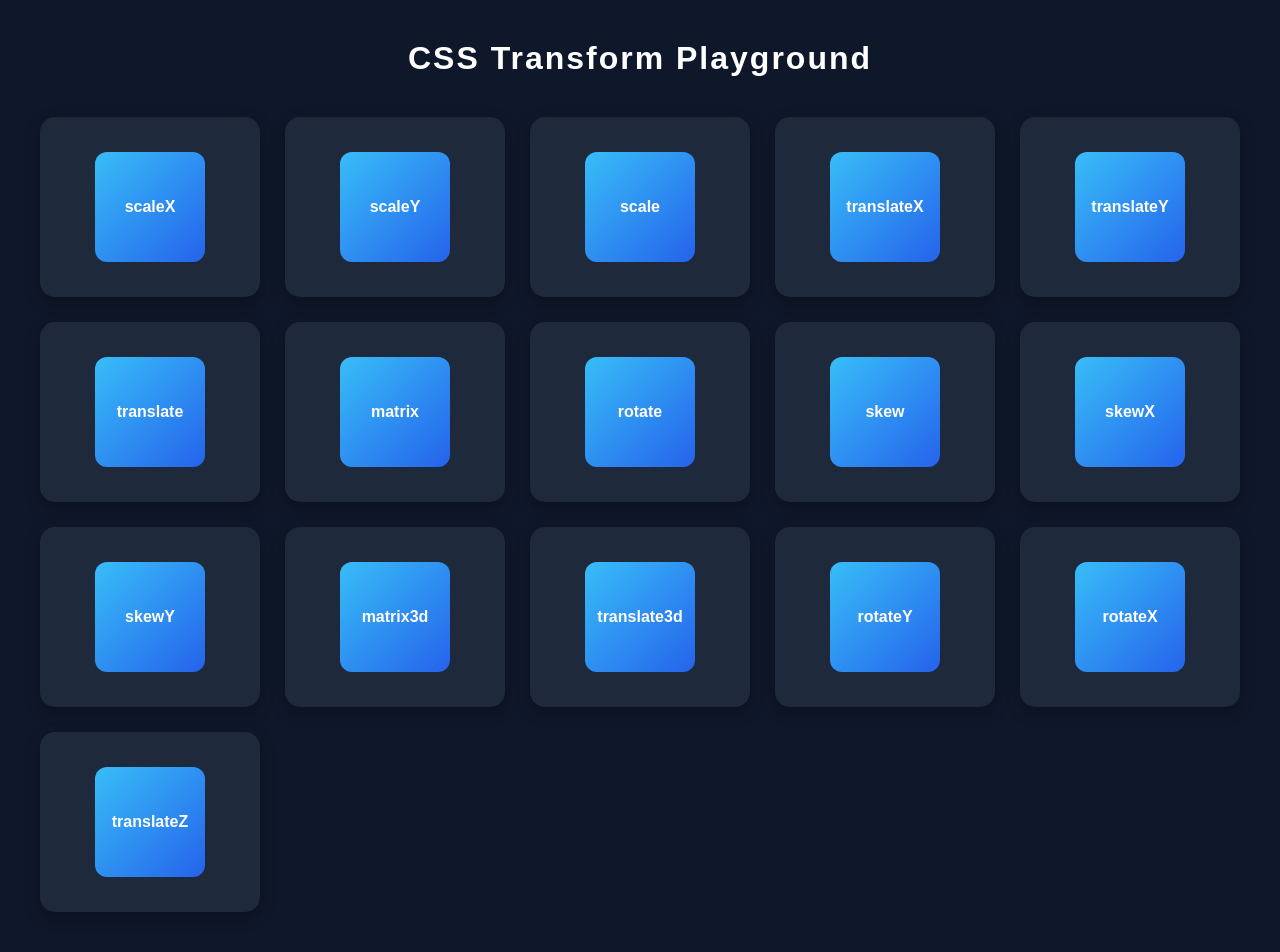
<file: CSS Transform Property/index.html>
<!DOCTYPE html>
<html lang="en">

<head>
  <meta charset="UTF-8">
<meta name="viewport" content="width=device-width, initial-scale=1.0">

<title>CSS Transform Playground | Learn CSS Transform Properties</title>

<meta name="description"
    content="An interactive showcase of CSS Transform properties including scale, rotate, translate, skew, matrix, and 3D transformations. Built with HTML and CSS for learning and practice.">

<meta name="keywords"
    content="CSS Transform, CSS3, HTML, Web Development, Scale, Rotate, Translate, Skew, Matrix, 3D Transformations, Frontend Development">

<meta name="author" content="Rahul Raj">

<meta property="og:title" content="CSS Transform Playground">
<meta property="og:description"
    content="Explore and learn CSS Transform properties through interactive examples and animations.">
<meta property="og:type" content="website">

<meta name="robots" content="index, follow">
  <link rel="stylesheet" href="style.css">
</head>

<body>

  <h1>CSS Transform Playground</h1>

  <div class="container">

    <div class="card">
      <div class="box scaleX">scaleX</div>
    </div>
    <div class="card">
      <div class="box scaleY">scaleY</div>
    </div>
    <div class="card">
      <div class="box scale">scale</div>
    </div>
    <div class="card">
      <div class="box translateX">translateX</div>
    </div>
    <div class="card">
      <div class="box translateY">translateY</div>
    </div>
    <div class="card">
      <div class="box translate">translate</div>
    </div>
    <div class="card">
      <div class="box matrix">matrix</div>
    </div>
    <div class="card">
      <div class="box rotate">rotate</div>
    </div>
    <div class="card">
      <div class="box skew">skew</div>
    </div>
    <div class="card">
      <div class="box skewX">skewX</div>
    </div>
    <div class="card">
      <div class="box skewY">skewY</div>
    </div>
    <div class="card">
      <div class="box matrix3d">matrix3d</div>
    </div>
    <div class="card">
      <div class="box translate3d">translate3d</div>
    </div>
    <div class="card">
      <div class="box rotateY">rotateY</div>
    </div>
    <div class="card">
      <div class="box rotateX">rotateX</div>
    </div>
    <div class="card">
      <div class="box translateZ">translateZ</div>
    </div>

  </div>

</body>

</html>
</file>
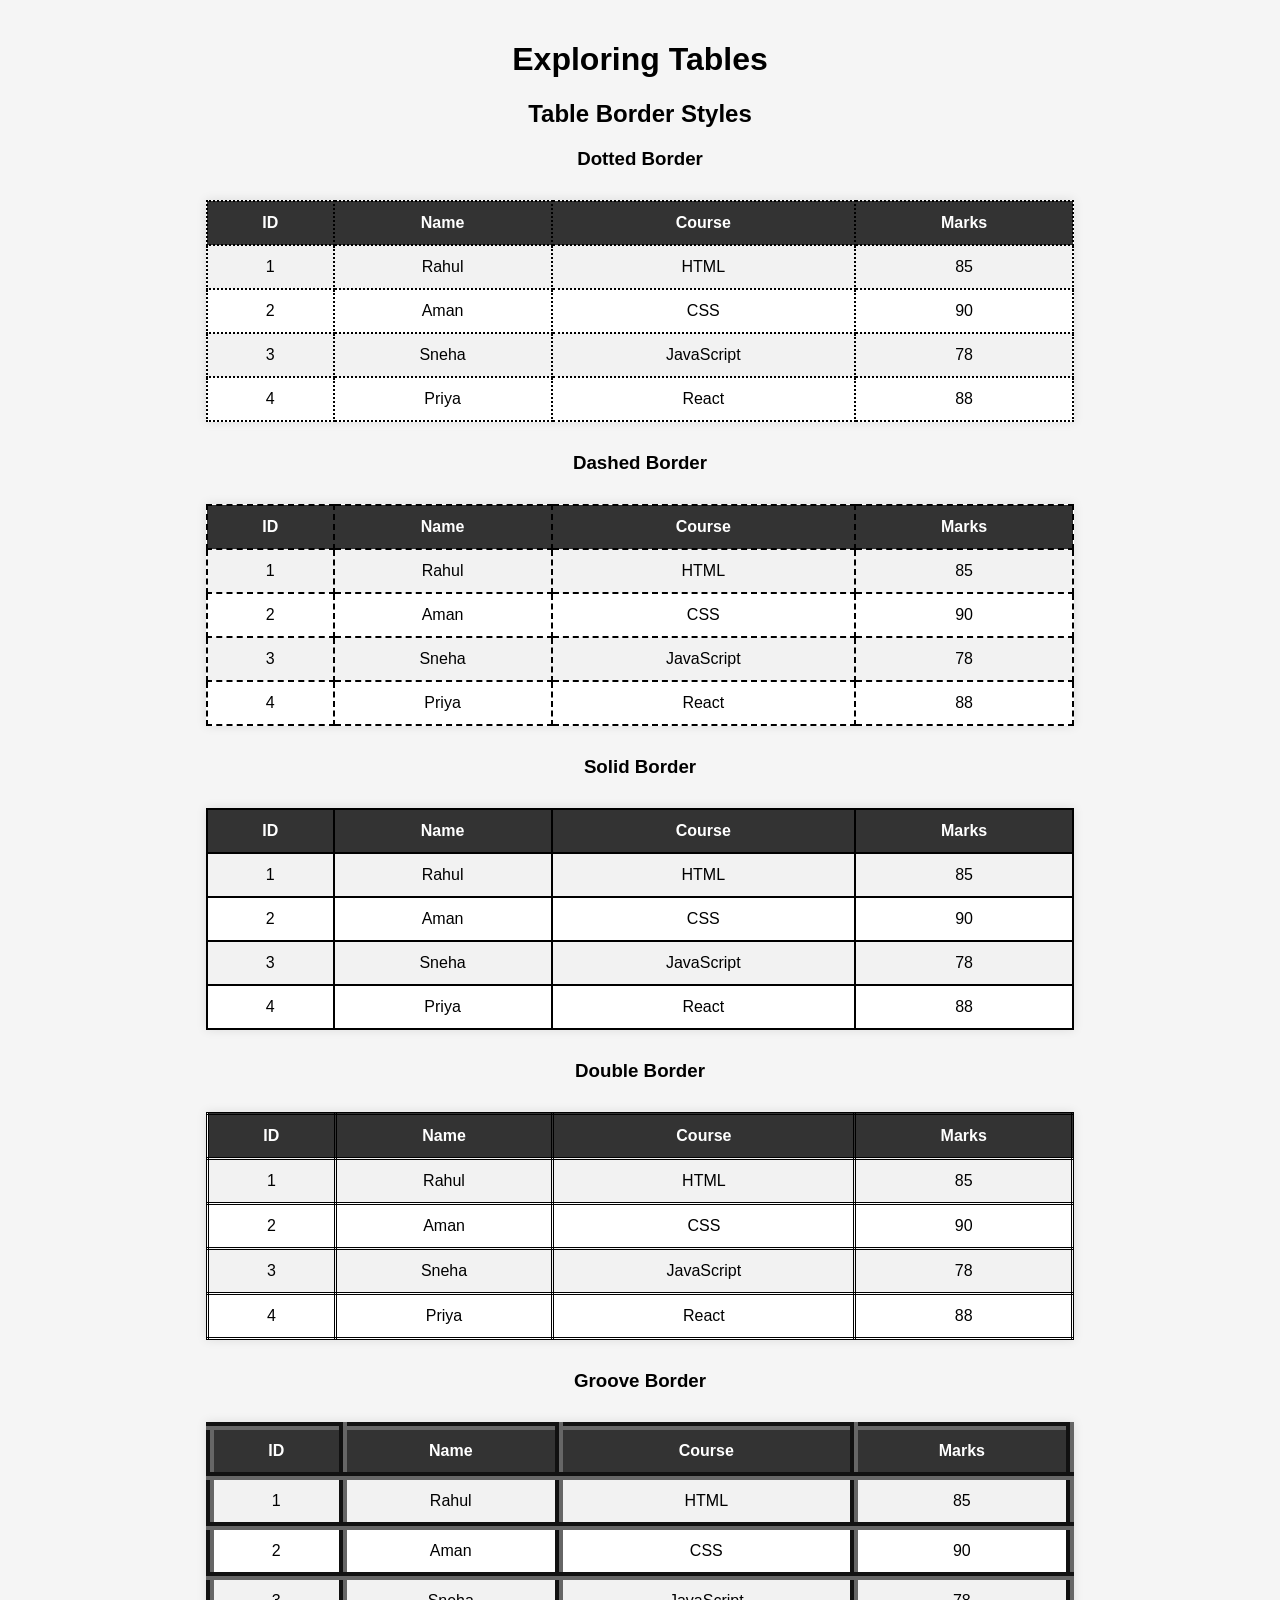
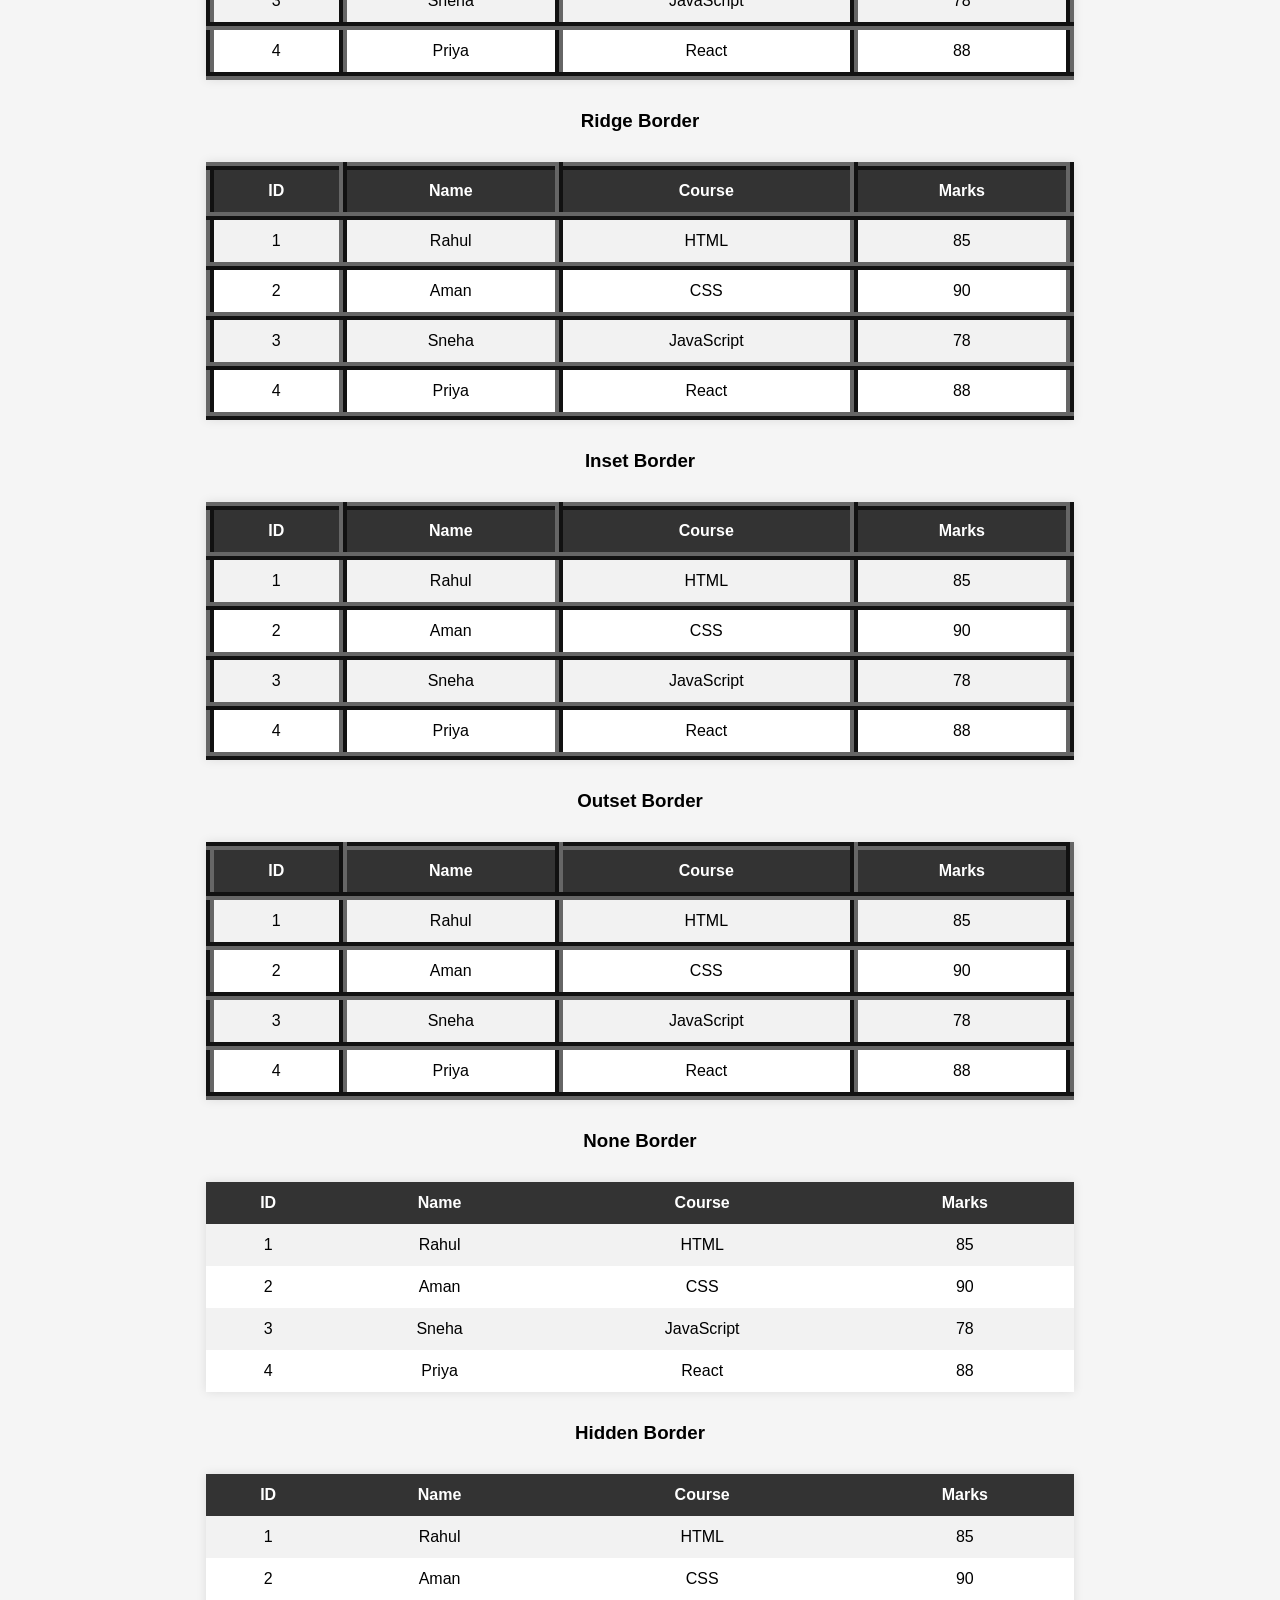
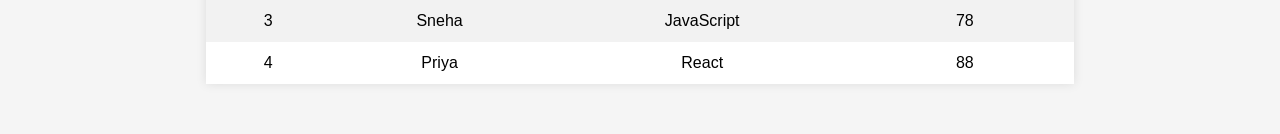
<file: Day-11/table.html>
<!DOCTYPE html>
<html lang="en">

<head>
    <meta charset="UTF-8">
    <meta name="viewport" content="width=device-width, initial-scale=1.0">
    <title>Exploring Tables</title>
    <link rel="stylesheet" href="table.css">
</head>

<body>

    <h1>Exploring Tables</h1>
    <h2>Table Border Styles</h2>

    <!-- Dotted -->
    <h3>Dotted Border</h3>
    <table class="dotted">
        <tr>
            <th>ID</th>
            <th>Name</th>
            <th>Course</th>
            <th>Marks</th>
        </tr>

        <tr>
            <td>1</td>
            <td>Rahul</td>
            <td>HTML</td>
            <td>85</td>
        </tr>

        <tr>
            <td>2</td>
            <td>Aman</td>
            <td>CSS</td>
            <td>90</td>
        </tr>

        <tr>
            <td>3</td>
            <td>Sneha</td>
            <td>JavaScript</td>
            <td>78</td>
        </tr>

        <tr>
            <td>4</td>
            <td>Priya</td>
            <td>React</td>
            <td>88</td>
        </tr>
    </table>

    <!-- Dashed -->
    <h3>Dashed Border</h3>
    <table class="dashed">
        <tr>
            <th>ID</th>
            <th>Name</th>
            <th>Course</th>
            <th>Marks</th>
        </tr>

        <tr>
            <td>1</td>
            <td>Rahul</td>
            <td>HTML</td>
            <td>85</td>
        </tr>

        <tr>
            <td>2</td>
            <td>Aman</td>
            <td>CSS</td>
            <td>90</td>
        </tr>

        <tr>
            <td>3</td>
            <td>Sneha</td>
            <td>JavaScript</td>
            <td>78</td>
        </tr>

        <tr>
            <td>4</td>
            <td>Priya</td>
            <td>React</td>
            <td>88</td>
        </tr>
    </table>

    <!-- Solid -->
    <h3>Solid Border</h3>
    <table class="solid">
        <tr>
            <th>ID</th>
            <th>Name</th>
            <th>Course</th>
            <th>Marks</th>
        </tr>

        <tr>
            <td>1</td>
            <td>Rahul</td>
            <td>HTML</td>
            <td>85</td>
        </tr>

        <tr>
            <td>2</td>
            <td>Aman</td>
            <td>CSS</td>
            <td>90</td>
        </tr>

        <tr>
            <td>3</td>
            <td>Sneha</td>
            <td>JavaScript</td>
            <td>78</td>
        </tr>

        <tr>
            <td>4</td>
            <td>Priya</td>
            <td>React</td>
            <td>88</td>
        </tr>
    </table>

    <!-- Double -->
    <h3>Double Border</h3>
    <table class="double">
        <tr>
            <th>ID</th>
            <th>Name</th>
            <th>Course</th>
            <th>Marks</th>
        </tr>

        <tr>
            <td>1</td>
            <td>Rahul</td>
            <td>HTML</td>
            <td>85</td>
        </tr>

        <tr>
            <td>2</td>
            <td>Aman</td>
            <td>CSS</td>
            <td>90</td>
        </tr>

        <tr>
            <td>3</td>
            <td>Sneha</td>
            <td>JavaScript</td>
            <td>78</td>
        </tr>

        <tr>
            <td>4</td>
            <td>Priya</td>
            <td>React</td>
            <td>88</td>
        </tr>
    </table>

    <!-- Groove -->
    <h3>Groove Border</h3>
    <table class="groove">
        <tr>
            <th>ID</th>
            <th>Name</th>
            <th>Course</th>
            <th>Marks</th>
        </tr>

        <tr>
            <td>1</td>
            <td>Rahul</td>
            <td>HTML</td>
            <td>85</td>
        </tr>

        <tr>
            <td>2</td>
            <td>Aman</td>
            <td>CSS</td>
            <td>90</td>
        </tr>

        <tr>
            <td>3</td>
            <td>Sneha</td>
            <td>JavaScript</td>
            <td>78</td>
        </tr>

        <tr>
            <td>4</td>
            <td>Priya</td>
            <td>React</td>
            <td>88</td>
        </tr>
    </table>

    <!-- Ridge -->
    <h3>Ridge Border</h3>
    <table class="ridge">
        <tr>
            <th>ID</th>
            <th>Name</th>
            <th>Course</th>
            <th>Marks</th>
        </tr>

        <tr>
            <td>1</td>
            <td>Rahul</td>
            <td>HTML</td>
            <td>85</td>
        </tr>

        <tr>
            <td>2</td>
            <td>Aman</td>
            <td>CSS</td>
            <td>90</td>
        </tr>

        <tr>
            <td>3</td>
            <td>Sneha</td>
            <td>JavaScript</td>
            <td>78</td>
        </tr>

        <tr>
            <td>4</td>
            <td>Priya</td>
            <td>React</td>
            <td>88</td>
        </tr>
    </table>
    <!-- Inset -->
    <h3>Inset Border</h3>
    <table class="inset">
        <tr>
            <th>ID</th>
            <th>Name</th>
            <th>Course</th>
            <th>Marks</th>
        </tr>

        <tr>
            <td>1</td>
            <td>Rahul</td>
            <td>HTML</td>
            <td>85</td>
        </tr>

        <tr>
            <td>2</td>
            <td>Aman</td>
            <td>CSS</td>
            <td>90</td>
        </tr>
        <tr>
            <td>3</td>
            <td>Sneha</td>
            <td>JavaScript</td>
            <td>78</td>
        </tr>

        <tr>
            <td>4</td>
            <td>Priya</td>
            <td>React</td>
            <td>88</td>
        </tr>
    </table>

    <!-- Outset -->
    <h3>Outset Border</h3>
    <table class="outset">
        <tr>
            <th>ID</th>
            <th>Name</th>
            <th>Course</th>
            <th>Marks</th>
        </tr>

        <tr>
            <td>1</td>
            <td>Rahul</td>
            <td>HTML</td>
            <td>85</td>
        </tr>

        <tr>
            <td>2</td>
            <td>Aman</td>
            <td>CSS</td>
            <td>90</td>
        </tr>
        <tr>
            <td>3</td>
            <td>Sneha</td>
            <td>JavaScript</td>
            <td>78</td>
        </tr>

        <tr>
            <td>4</td>
            <td>Priya</td>
            <td>React</td>
            <td>88</td>
        </tr>
    </table>

    <!-- None -->
    <h3>None Border</h3>
    <table class="none">
        <tr>
            <th>ID</th>
            <th>Name</th>
            <th>Course</th>
            <th>Marks</th>
        </tr>

        <tr>
            <td>1</td>
            <td>Rahul</td>
            <td>HTML</td>
            <td>85</td>
        </tr>

        <tr>
            <td>2</td>
            <td>Aman</td>
            <td>CSS</td>
            <td>90</td>
        </tr>
        <tr>
            <td>3</td>
            <td>Sneha</td>
            <td>JavaScript</td>
            <td>78</td>
        </tr>

        <tr>
            <td>4</td>
            <td>Priya</td>
            <td>React</td>
            <td>88</td>
        </tr>
    </table>

    <!-- Hidden -->
    <h3>Hidden Border</h3>
    <table class="hidden">
        <tr>
            <th>ID</th>
            <th>Name</th>
            <th>Course</th>
            <th>Marks</th>
        </tr>

        <tr>
            <td>1</td>
            <td>Rahul</td>
            <td>HTML</td>
            <td>85</td>
        </tr>

        <tr>
            <td>2</td>
            <td>Aman</td>
            <td>CSS</td>
            <td>90</td>
        </tr>
        <tr>
            <td>3</td>
            <td>Sneha</td>
            <td>JavaScript</td>
            <td>78</td>
        </tr>

        <tr>
            <td>4</td>
            <td>Priya</td>
            <td>React</td>
            <td>88</td>
        </tr>
    </table>

</body>

</html>
</file>
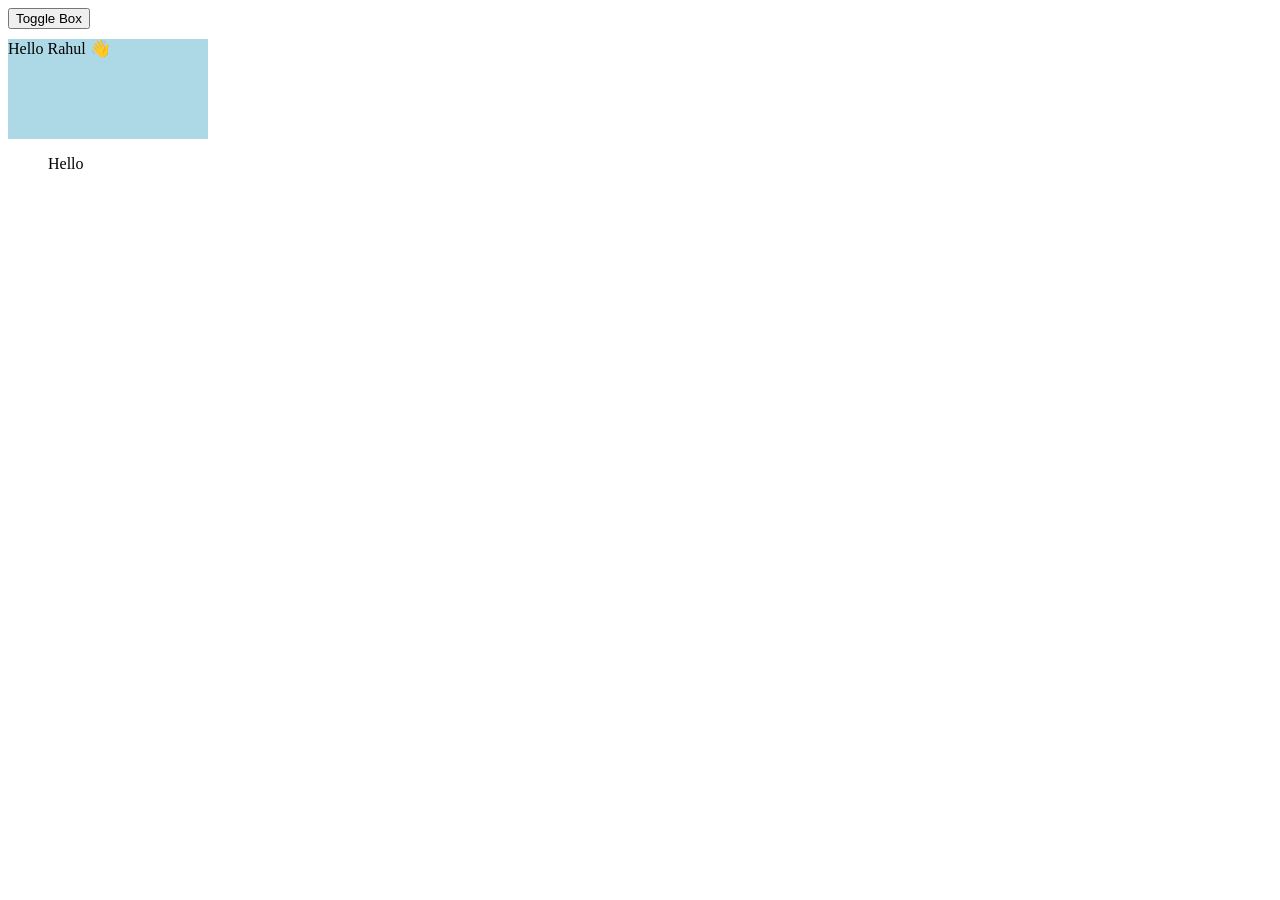
<file: toggle/toggle.html>
<!DOCTYPE html>
<html lang="en">
<head>
    <meta charset="UTF-8">
    <meta name="viewport" content="width=device-width, initial-scale=1.0">
    <title>Document</title>
    <link rel="stylesheet" href="toggle.css">
</head>
<body>
    <button onclick="toggleBox()">Toggle Box</button>

<div id="box">Hello Rahul 👋</div>
<blockquote>Hello</blockquote>
</body>
<script src="toggle.js"></script>
</html>
</file>
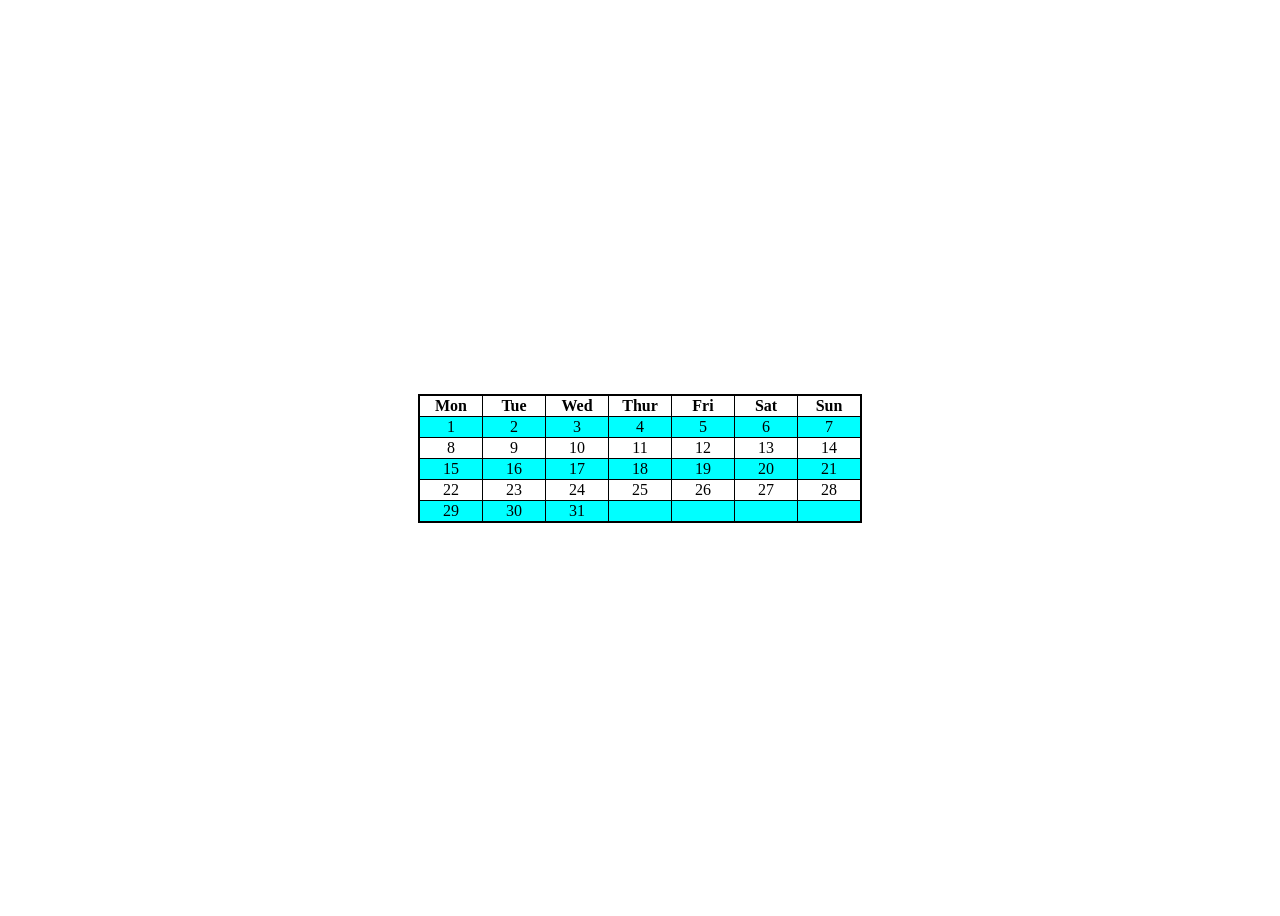
<file: zebra table/zebratable.html>
<!DOCTYPE html>
<html lang="en">

<head>
    <meta charset="UTF-8">
    <meta name="viewport" content="width=device-width, initial-scale=1.0">
    <title>Table style-Zebra</title>
    <link rel="stylesheet" href="zebratable.css">
</head>

<body>
    <table>
        <tr>
            <th>mon</th>
            <th>tue</th>
            <th>wed</th>
            <th>thur</th>
            <th>fri</th>
            <th>sat</th>
            <th>sun</th>
        </tr>
        <tr>
            <td>1</td>
            <td>2</td>
            <td>3</td>
            <td>4</td>
            <td>5</td>
            <td>6</td>
            <td>7</td>
        </tr>
        <tr>
            <td>8</td>
            <td>9</td>
            <td>10</td>
            <td>11</td>
            <td>12</td>
            <td>13</td>
            <td>14</td>
        </tr>
        <tr>
            <td>15</td>
            <td>16</td>
            <td>17</td>
            <td>18</td>
            <td>19</td>
            <td>20</td>
            <td>21</td>
        </tr>
        <tr>
            <td>22</td>
            <td>23</td>
            <td>24</td>
            <td>25</td>
            <td>26</td>
            <td>27</td>
            <td>28</td>
        </tr>
        <tr>
            <td>29</td>
            <td>30</td>
            <td>31</td>
            <td></td>
            <td></td>
            <td></td>
            <td></td>
        </tr>
    </table>
</body>

</html>
</file>
<file: CSS Transform Property/style.css>
* {
  margin: 0;
  padding: 0;
  box-sizing: border-box;
}

body {
  min-height: 100vh;
  background: #0f172a;
  font-family: Arial, sans-serif;
  padding: 40px;
}

h1 {
  text-align: center;
  color: white;
  margin-bottom: 40px;
  letter-spacing: 2px;
}

.container {
  display: grid;
  grid-template-columns: repeat(auto-fit, minmax(220px, 1fr));
  gap: 25px;
}

.card {
  height: 180px;
  background: #1e293b;
  border-radius: 15px;
  display: flex;
  justify-content: center;
  align-items: center;
  overflow: hidden;
  box-shadow: 0 5px 15px rgba(0, 0, 0, 0.3);
}

.box {
  width: 110px;
  height: 110px;
  background: linear-gradient(135deg, #38bdf8, #2563eb);
  color: white;
  font-weight: bold;
  border-radius: 12px;
  display: flex;
  justify-content: center;
  align-items: center;
  transition: 0.5s ease;
  cursor: pointer;
}

/* Hover Effects */

.scaleX:hover {
  transform: scaleX(1.5);
}

.scaleY:hover {
  transform: scaleY(1.5);
}

.scale:hover {
  transform: scale(1.3);
}

.translateX:hover {
  transform: translateX(30px);
}

.translateY:hover {
  transform: translateY(-30px);
}

.translate:hover {
  transform: translate(25px, -25px);
}

.rotate:hover {
  transform: rotate(180deg);
}

.skew:hover {
  transform: skew(20deg, 10deg);
}

.skewX:hover {
  transform: skewX(25deg);
}

.skewY:hover {
  transform: skewY(25deg);
}

.rotateX:hover {
  transform: rotateX(180deg);
}

.rotateY:hover {
  transform: rotateY(180deg);
}

.translateZ:hover {
  transform: perspective(400px) translateZ(50px);
}

.translate3d:hover {
  transform: translate3d(20px, -20px, 40px);
}

.matrix:hover {
  transform: matrix(1, 0.3, 0.3, 1, 20, 10);
}

.matrix3d:hover {
  transform: perspective(500px) rotateY(40deg);
}
</file>
<file: Day-11/table.css>
body {
    background-color: #f5f5f5;
    margin: 0;
    padding: 20px;
}

/* Headings */
h1,
h2,
h3 {
    text-align: center;
    font-family: Arial, sans-serif;
}

/* Common Table Styling */
table {
    width: 70%;
    margin: 30px auto;
    border-collapse: collapse;
    text-align: center;
    font-family: Arial, sans-serif;
    background-color: white;
    box-shadow: 0px 0px 10px rgba(0, 0, 0, 0.1);
}

th,
td {
    padding: 12px;
}

/* Header */
th {
    background-color: #333;
    color: white;
}

/* Zebra Effect */
tr:nth-child(even) {
    background-color: #f2f2f2;
}

/* Hover Effect */
tr:hover {
    background-color: lightblue;
    transition: 0.3s;
}

/* Dotted */
.dotted,
.dotted th,
.dotted td {
    border: 2px dotted black;
}

/* Dashed */
.dashed,
.dashed th,
.dashed td {
    border: 2px dashed black;
}

/* Solid */
.solid,
.solid th,
.solid td {
    border: 2px solid black;
}

/* Double */
.double,
.double th,
.double td {
    border: 3px double black;
}

/* Groove */
.groove,
.groove th,
.groove td {
    border: 8px groove #666;
}

/* Ridge */
.ridge,
.ridge th,
.ridge td {
    border: 8px ridge #666;
}

/* Inset */
.inset,
.inset th,
.inset td {
    border: 8px inset #666;
}

/* Outset */
.outset,
.outset th,
.outset td {
    border: 8px outset #666;
}

/* None */
.none,
.none th,
.none td {
    border: none;
}

/* Hidden */
.hidden,
.hidden th,
.hidden td {
    border: hidden;
}
</file>
<file: toggle/toggle.css>
#box {
  width: 200px;
  height: 100px;
  background-color: lightblue;
  margin-top: 10px;
}

.hide {
  display: none;
}
</file>
<file: zebra table/zebratable.css>
body{
    display: flex;
    justify-content: center; /* horizontal center */
    align-items: center;     /* vertical center */
    height: 100vh;
}

table {
    border: 2px solid black;
    border-collapse: collapse;
}

table tr:nth-child(even) {
    background-color: aqua;
}

td, th {
    width: 60px;
    text-align: center;
    border: 1px solid black;
    text-transform: capitalize;
}
</file>
